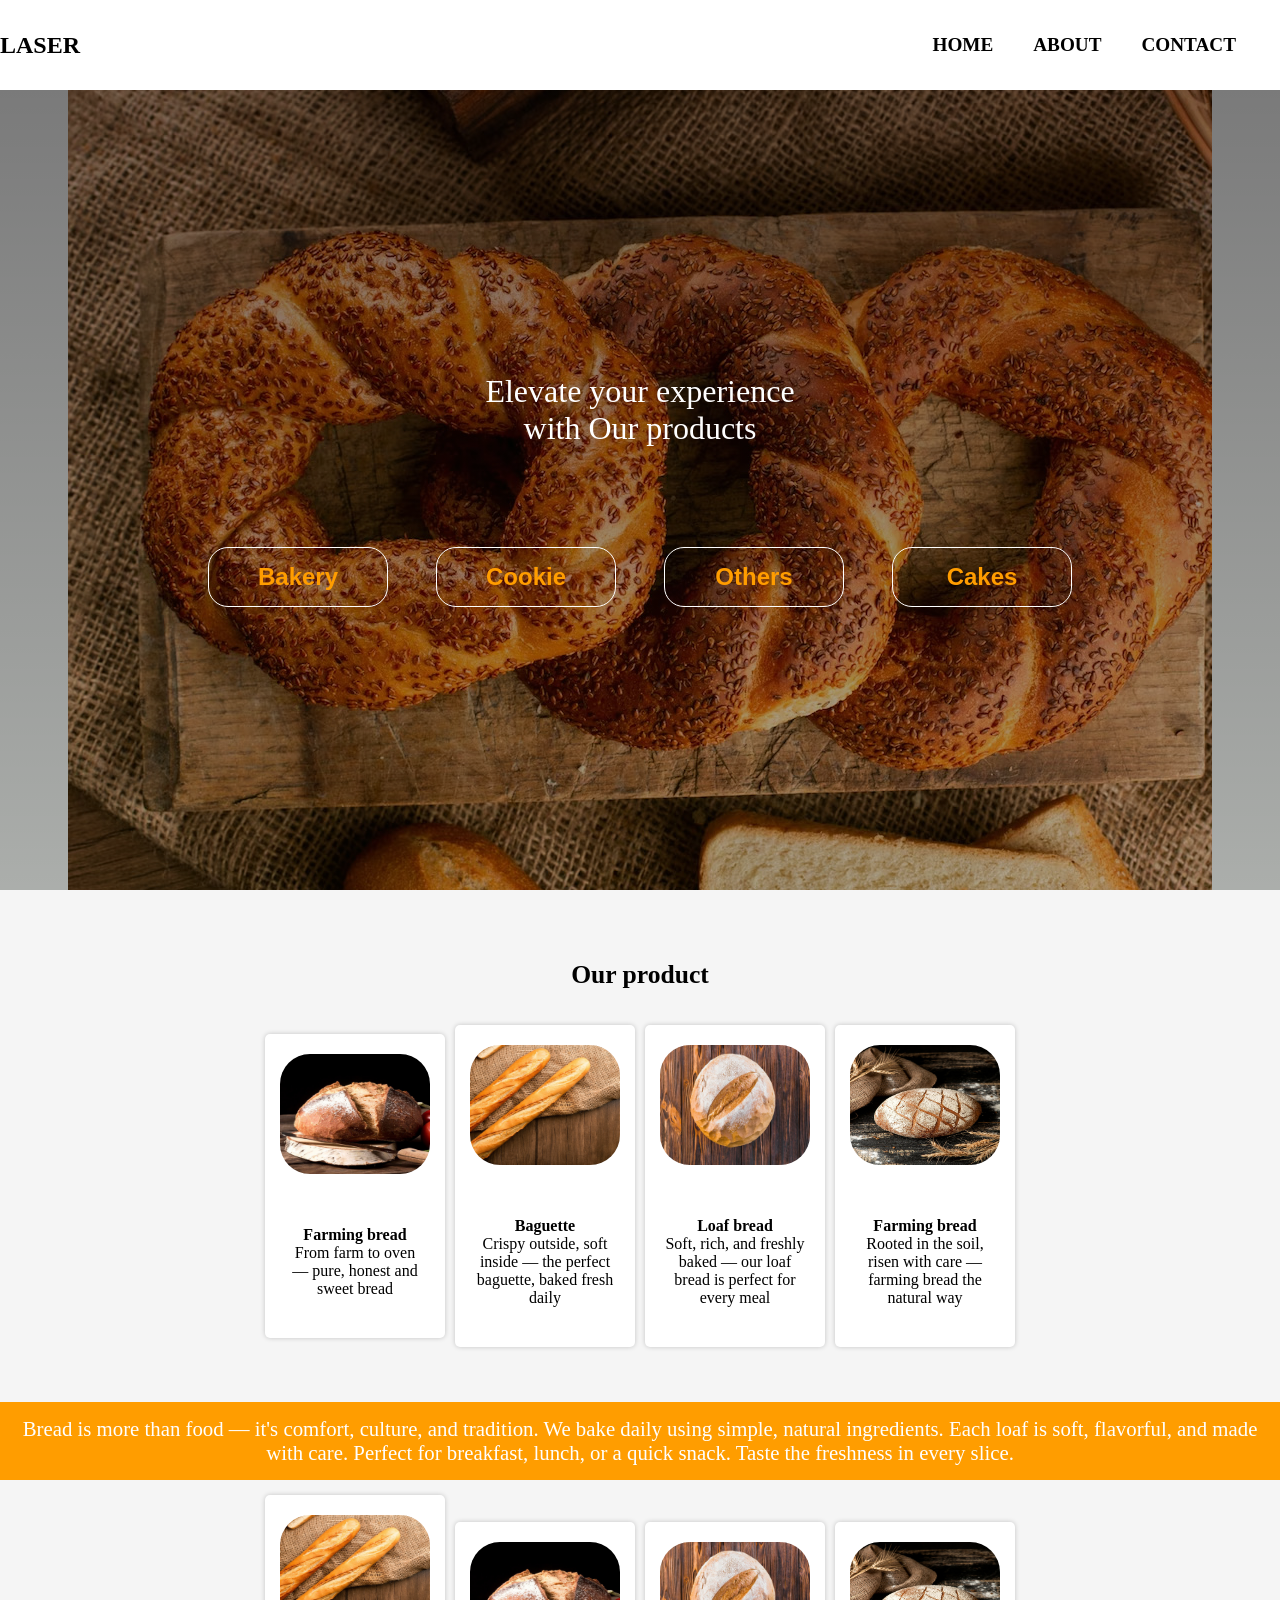
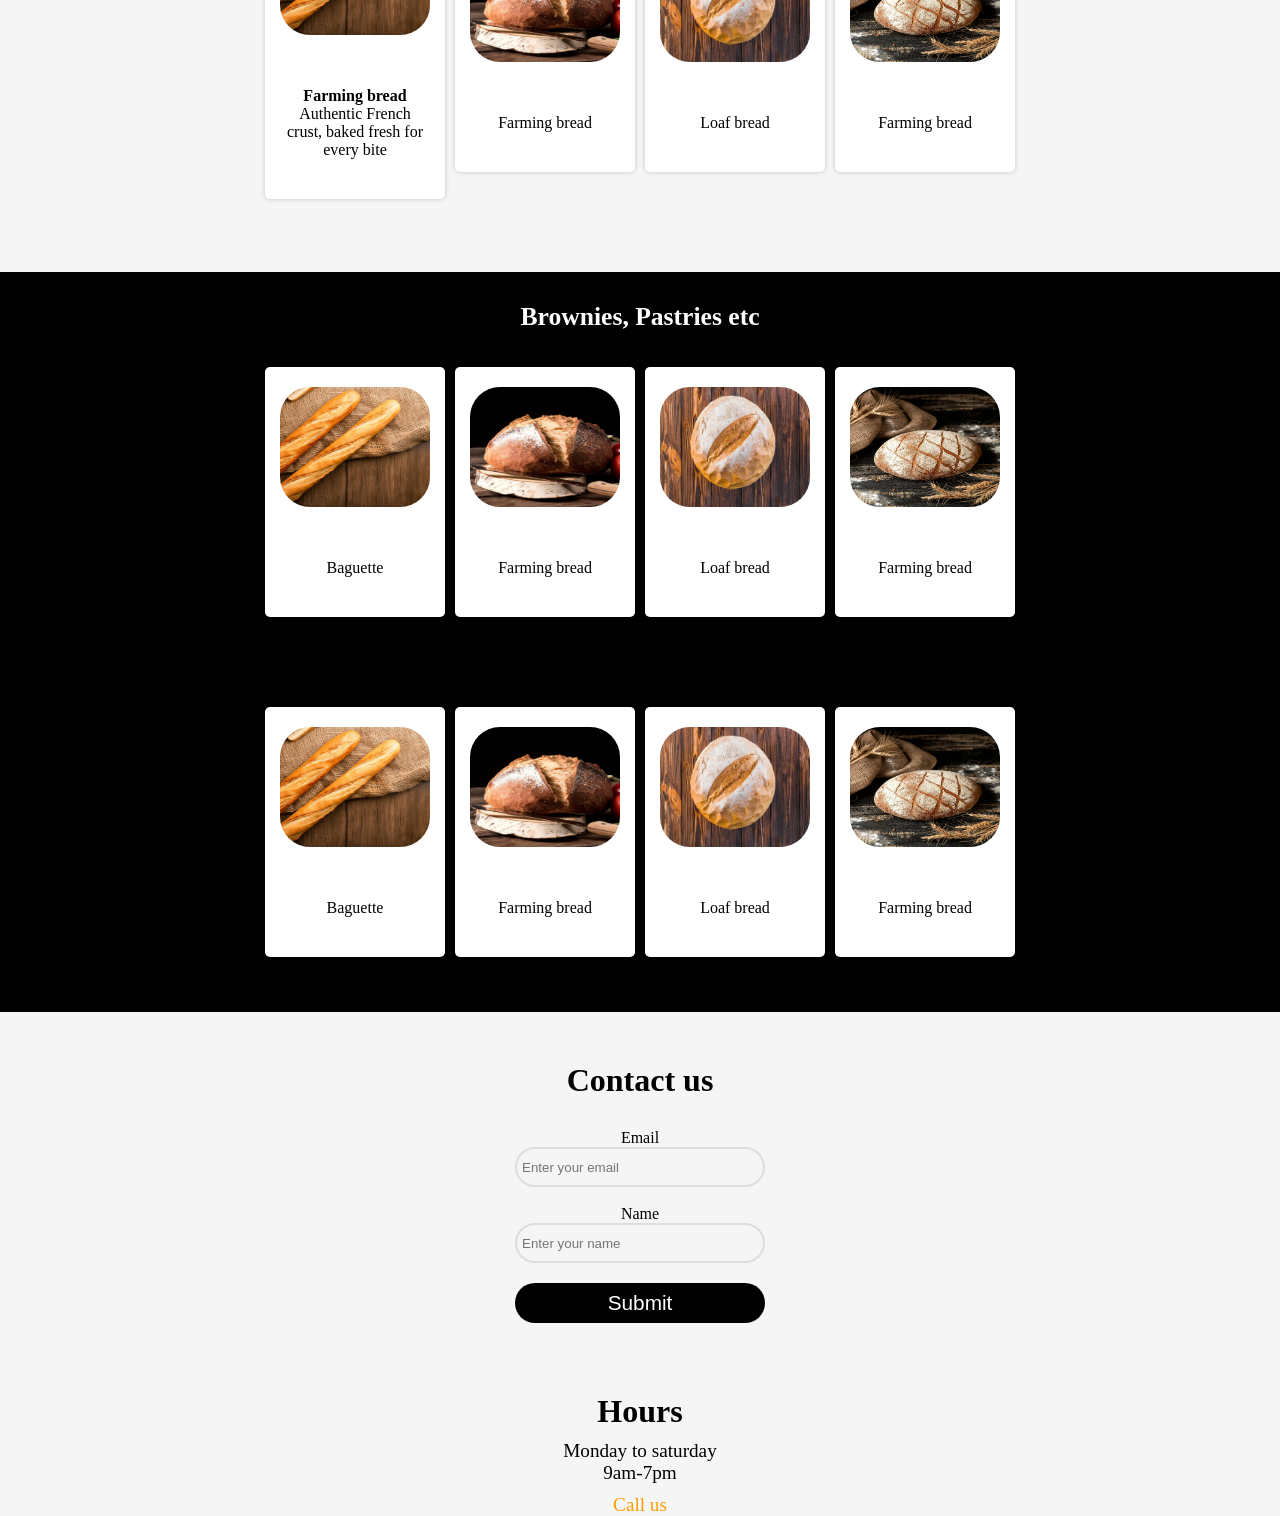
<file: index.html>
<!DOCTYPE html>
<html lang="en">
<head>
    <meta charset="UTF-8">
    <meta name="viewport" content="width=device-width, initial-scale=1.0"/>
    <title>LASER</title>
     <link rel="stylesheet" href="style.css">
   <link rel="stylesheet" href="https://cdnjs.cloudflare.com/ajax/libs/animate.css/4.1.1/animate.min.css">
</head>
<body>
    <div class="wrapper">
            <h2>LASER</h2>
            <nav>
            <i class="fa fa-bars" id="menu-icon"></i>
              <ul id="nav-menu">
                  <li><a href="#">HOME</a></li>
                  <li><a href="about.html">ABOUT</a></li>
                  <li><a href="contact.html">CONTACT</a></li>
                    
              </ul>
           </nav>
           </div>
           <header>
               <p>Elevate your experience <br>with Our products</p>
               <div class="btn-flex">
                   <button>Bakery</button>
                   <button>Cookie</button>
                   <button>Others</button>
                   <button>Cakes</button>
               </div>
           </header>
           <main>
               <h3>Our product</h3>
               <div class="power">
                   <div class="flex-card">
                       <img src="gfgffg.jpg" alt="">
                       <p><strong>Farming bread</strong><br>From farm to oven — pure, honest and sweet bread</p>
                   </div>
                   <div class="flex-card">
                       <img src="fgfgr.jpg" alt="">
                       <p><strong>Baguette</strong><br>Crispy outside, soft inside — the perfect baguette, baked fresh daily</p>
                   </div>
                   <div class="flex-card">
                       <img src="ghgh.jpg" alt="">
                       <p><strong>Loaf bread</strong><br>Soft, rich, and freshly baked — our loaf bread is perfect for every meal</p>
                   </div>
                   <div class="flex-card">
                       <img src="rre.jpg" alt="">
                        <p><strong>Farming bread</strong><br>Rooted in the soil, risen with care — farming bread the natural way</p>
                   </div>
               </div>
               <p class="description">Bread is more than food — it's comfort, culture, and tradition.  
We bake daily using simple, natural ingredients.  
Each loaf is soft, flavorful, and made with care.  
Perfect for breakfast, lunch, or a quick snack.  
Taste the freshness in every slice.
</p>
               <div class="power">
                   <div class="flex-card">
                       <img src="fgfgr.jpg" alt="" loading="lazy">
                        <p><strong>Farming bread</strong><br>Authentic French crust, baked fresh for every bite</p>
                   </div>
                   <div class="flex-card">
                       <img src="gfgffg.jpg" alt="" loading="lazy">
                       <p>Farming bread</p>
                   </div>
                   <div class="flex-card">
                       <img src="ghgh.jpg" alt="" loading="lazy">
                       <p>Loaf bread</p>
                   </div>
                   <div class="flex-card">
                       <img src="rre.jpg" alt="">
                       <p>Farming bread</p>
                   </div>
               </div>
               <br>
                  <div class="flex-power">
                      <h3 class="tripple">Brownies, Pastries etc</h3>
                      <div class="item-property">
                   <div class="flex-card">
                       <img src="fgfgr.jpg" alt="" loading="lazy">
                       <p>Baguette</p>
                   </div>
                   <div class="flex-card">
                       <img src="gfgffg.jpg" alt="" loading="lazy">
                       <p>Farming bread</p>
                   </div>
                   <div class="flex-card">
                       <img src="ghgh.jpg" alt="" loading="lazy">
                       <p>Loaf bread</p>
                   </div>
                   <div class="flex-card">
                       <img src="rre.jpg" alt="">
                       <p>Farming bread</p>
                   </div>
                   </div>
               </div> 
                   <div class="flex-power">                       
                      <div class="item-property">
                   <div class="flex-card">
                       <img src="fgfgr.jpg" alt="">
                       <p>Baguette</p>
                   </div>
                   <div class="flex-card">
                       <img src="gfgffg.jpg" alt="" loading="lazy">
                       <p>Farming bread</p>
                   </div>
                   <div class="flex-card">
                       <img src="ghgh.jpg" alt="" loading="lazy">
                       <p>Loaf bread</p>
                   </div>
                   <div class="flex-card">
                       <img src="rre.jpg" alt="">
                       <p>Farming bread</p>
                   </div>
                   </div>
               </div> 
           </main>
           <footer>
               <h3>Contact us</h3>
               <form id="myForm">
               <div class="end-menu">
                   <label for="email">
                       Email
                   </label>
                   <input type="email" id="email" placeholder="Enter your email" required>
                   <br>
                   <label>Name</label>
                   <input type="text" id="name" placeholder="Enter your name" required>
                   <button id="submit">Submit</button>
                   <h1>Hours</h1>
                   <p>Monday to saturday <br> 9am-7pm</p>
                   <a href="tel:07017859097">Call us</a>
               </div>
               </form>
           </footer>
    <script>     
        document.getElementById('myForm').addEventListener('submit', function(event) {
  prompt('Are you sure you have filled the necessary information?');
  alert('Welcome...');
}); document.getElementById('menu-icon').addEventListener('click', function() {
  document.getElementById('nav-menu').classList.toggle('show');
});

document.addEventListener('click', function(event) {
  if (!event.target.closest('#nav-menu') && !event.target.closest('#menu-icon')) {
    document.getElementById('nav-menu').classList.remove('show');
  }
});

document.addEventListener('touchstart', function(event) {
  if (!event.target.closest('#nav-menu') && !event.target.closest('#menu-icon')) {
    document.getElementById('nav-menu').classList.remove('show');
  }
});
   </script>
</body>
</html>
</file>
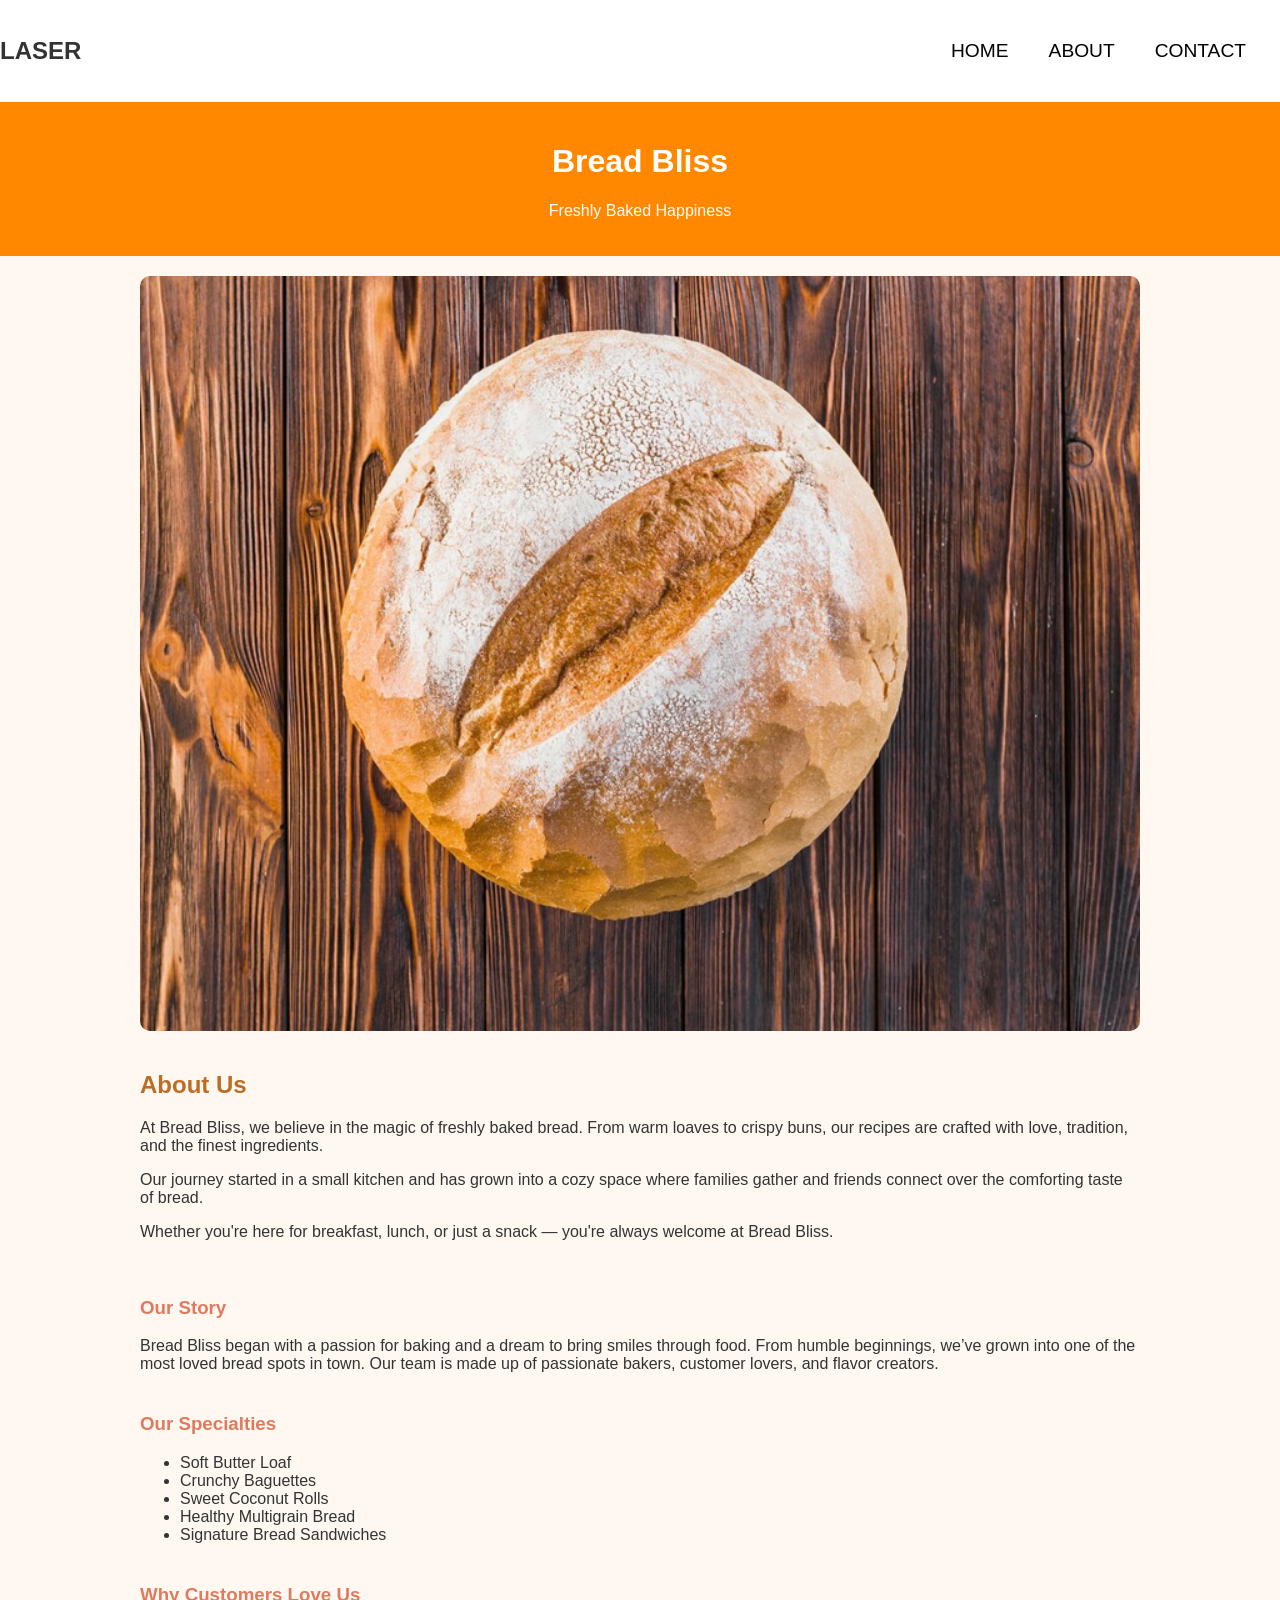
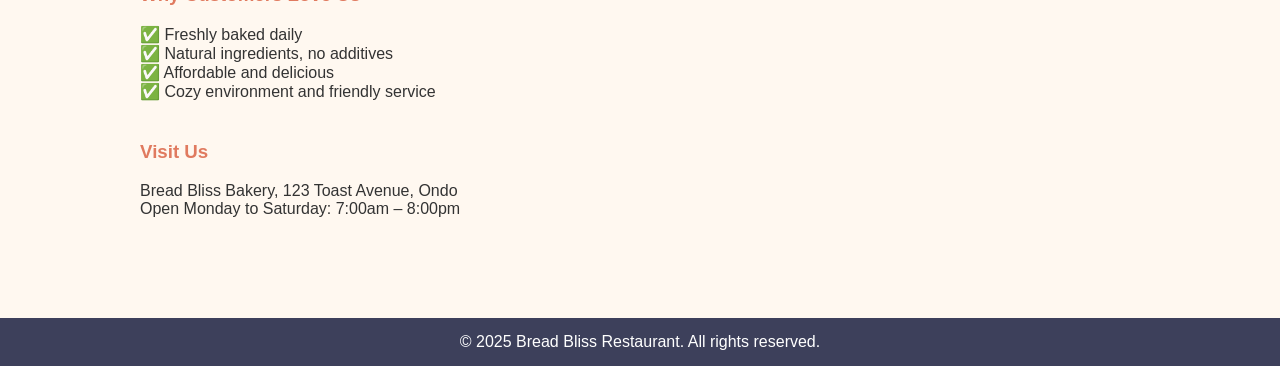
<file: about.html>
<!DOCTYPE html>
<html lang="en">
<head>
  <meta charset="UTF-8">
  <title>About Us</title>
  <link rel="stylesheet" href="https://cdnjs.cloudflare.com/ajax/libs/animate.css/4.1.1/animate.min.css">
  <style>
    body {
      margin: 0;
      font-family: 'Segoe UI', sans-serif;
      background: #fff8f0;
      color: #333;
    }
  .wrapper{
      display: flex;
      justify-content: space-between;
      align-items: center;
      background-color: white;
  }
  nav{
    margin: 4px;
    padding: 20px;
}  
nav .fa-bars{
    font-size: 1.8rem;
    display: none;
}
nav ul{
    display: flex;
    gap: 20px;
    flex-wrap: wrap;
    
}
nav ul li{
    list-style-type: none;    
}
nav ul li a{
    text-decoration: none;
    color: black;
    font-size: 1.2rem;
    padding: 10px;
}
nav ul li a .fa{
    padding: 7px;
}
    header {
      background: #ff8800;
      color: white;
      padding: 20px 0;
      text-align: center;
      animation:slideIn 1s linear infinite;
      animation-duration: 5s;
    }
    @keyframes slideIn {
        0%{
            transform: translateY(0%);
        }
        100%{
            transform: translateY(20%)
        }
    }
    .container {
      max-width: 1000px;
      margin: auto;
      padding: 20px;
    }

    .about-section {
      display: flex;
      flex-wrap: wrap;
      align-items: center;
      gap: 20px;
      margin-bottom: 40px;
    }

    .about-section img {
      max-width: 100%;
      border-radius: 10px;
      flex: 1 1 300px;
    }

    .about-text {
      flex: 1 1 400px;
    }

    .about-text h2 {
      color: #bc6c25;
    }

    .section {
      margin-bottom: 40px;
    }

    .section h3 {
      color: #e07a5f;
    }

    footer {
      background: #3d405b;
      color: white;
      text-align: center;
      padding: 15px 0;
      margin-top: 40px;
    }
   @media(max-width: 600px){
  #nav-menu.show{
    display: block;
    flex-direction: column;
    right: 0;    
}
nav ul{
    background-color: #161100;
    top: 0;
    position: fixed;
    padding: 20px;
    height: 100%;
}
nav li{
    margin-bottom: 40px;
}
nav ul li a{
    color: white;
    padding: 5px;
    font-size: 20px;              
.fa{
    padding: 3px;    
}
}
#nav-menu li a:hover{
    background-color: black;
    color: white;
    padding: 5px;
    transition: 1s ease-out;
}
nav .fa-bars{
    display: block;
}
nav ul{
    display: none;
}
}
    @media (max-width: 768px) {
      .about-section {
        flex-direction: column;
        }
    }
  </style>
</head>
<body>
  <div class="wrapper">
            <h2>LASER</h2>
            <nav>
            <i class="fa fa-bars" id="menu-icon"></i>
              <ul id="nav-menu">
                  <li><a href="index.html">HOME</a></li>
                  <li><a href="about.html">ABOUT</a></li>
                  <li><a href="contact.html">CONTACT</a></li>
                    
              </ul>
           </nav>
           </div>
     
  <header>
    <h1>Bread Bliss</h1>
    <p>Freshly Baked Happiness</p>
  </header>

  <div class="container">

    <section class="about-section">
      <img src="ghgh.jpg" alt="Bread Bakery">
      <div class="about-text">
        <h2>About Us</h2>
        <p>
          At Bread Bliss, we believe in the magic of freshly baked bread. From warm loaves to crispy buns, our recipes are crafted with love, tradition, and the finest ingredients.
        </p>
        <p>
          Our journey started in a small kitchen and has grown into a cozy space where families gather and friends connect over the comforting taste of bread.
        </p>
        <p>
          Whether you're here for breakfast, lunch, or just a snack — you're always welcome at Bread Bliss.
        </p>
      </div>
    </section>
      
    <section class="section">
      <h3>Our Story</h3>
      <p>
        Bread Bliss began with a passion for baking and a dream to bring smiles through food. From humble beginnings, we’ve grown into one of the most loved bread spots in town.
        Our team is made up of passionate bakers, customer lovers, and flavor creators.
      </p>
    </section>

    <section class="section">
        <h3>Our Specialties</h3>
      <ul>
        <li>Soft Butter Loaf</li>
        <li>Crunchy Baguettes</li>
        <li>Sweet Coconut Rolls</li>
        <li>Healthy Multigrain Bread</li>
        <li>Signature Bread Sandwiches</li>
      </ul>
    </section>

    <section class="section">
      <h3>Why Customers Love Us</h3>
      <p>
        ✅ Freshly baked daily<br>
        ✅ Natural ingredients, no additives<br>
        ✅ Affordable and delicious<br>
        ✅ Cozy environment and friendly service
      </p>
    </section>

    <section class="section">
      <h3>Visit Us</h3>
      <p>
        Bread Bliss Bakery, 123 Toast Avenue, Ondo<br>
        Open Monday to Saturday: 7:00am – 8:00pm
      </p>
    </section>

  </div>

  <footer>
    &copy; 2025 Bread Bliss Restaurant. All rights reserved.
  </footer>
  <script>
document.getElementById('menu-icon').addEventListener('click', function() {
  document.getElementById('nav-menu').classList.toggle('show');
});

document.addEventListener('click', function(event) {
  if (!event.target.closest('#nav-menu') && !event.target.closest('#menu-icon')) {
    document.getElementById('nav-menu').classList.remove('show');
  }
});

document.addEventListener('touchstart', function(event) {
  if (!event.target.closest('#nav-menu') && !event.target.closest('#menu-icon')) {
    document.getElementById('nav-menu').classList.remove('show');
  }
});
   </script>
</body>
</html>
</file>
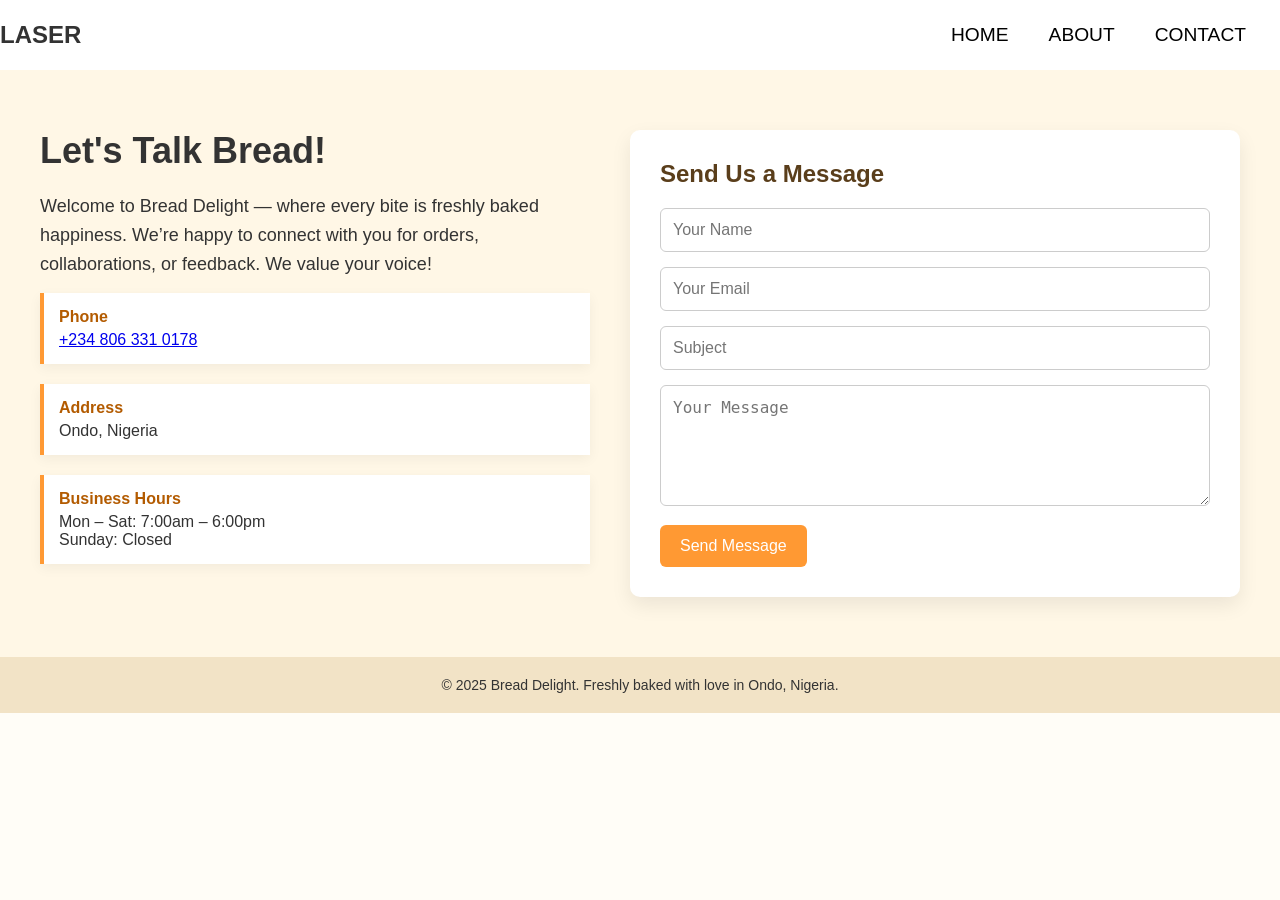
<file: contact.html>
<!DOCTYPE html>
<html lang="en">
<head>
  <meta charset="UTF-8" />
  <meta name="viewport" content="width=device-width, initial-scale=1.0"/>
  <title>Contact Us</title>
   <link rel="stylesheet" href="https://cdnjs.cloudflare.com/ajax/libs/animate.css/4.1.1/animate.min.css">
  <style>
    * {
      margin: 0;
      padding: 0;
      box-sizing: border-box;
    }

    body {
      font-family: 'Segoe UI', sans-serif;
      background: #fffdf7;
      color: #333;
    }
    .wrapper{
      display: flex;
      justify-content: space-between;
      align-items: center;
      background-color: white;
  }
 nav{
    margin: 4px;
    padding: 20px;
}  
nav .fa-bars{
    font-size: 1.8rem;
    display: none;
}
nav ul{
    display: flex;
    gap: 20px;
    flex-wrap: wrap;
    
}
nav ul li{
    list-style-type: none;    
}
nav ul li a{
    text-decoration: none;
    color: black;
    font-size: 1.2rem;
    padding: 10px;
}
nav ul li a .fa{
    padding: 7px;
}

    .contact-section {
      padding: 60px 40px;
      background: #fff7e6;
    }
    .contact-content {
      display: flex;
      flex-wrap: wrap;
      gap: 40px;
      justify-content: space-between;
      align-items: flex-start;
    }

    .contact-text {
      flex: 1;
      min-width: 280px;
    }

    .contact-text h1 {
      font-size: 36px;
      margin-bottom: 20px;
    }

    .contact-text p {
      font-size: 18px;
      margin-bottom: 15px;
      line-height: 1.6;
    }

    .info-box {
      background: #fff;
      border-left: 4px solid #ff9933;
      padding: 15px;
      margin-bottom: 20px;
      box-shadow: 0 4px 12px rgba(0,0,0,0.05);
    }

    .info-box strong {
      display: block;
      font-size: 16px;
      margin-bottom: 5px;
      color: #b35b00;
    }

    .contact-form {
      flex: 1;
      min-width: 280px;
      background: #fff;
      padding: 30px;
      border-radius: 10px;
      box-shadow: 0 8px 20px rgba(0,0,0,0.08);
    }

    .contact-form h2 {
      margin-bottom: 20px;
      color: #5a3e1b;
    }

    .contact-form input,
    .contact-form textarea {
      width: 100%;
      padding: 12px;
      margin-bottom: 15px;
      border: 1px solid #ccc;
      border-radius: 6px;
      font-size: 16px;
    }

    .contact-form button {
      background: #ff9933;
      color: white;
      border: none;
      padding: 12px 20px;
      border-radius: 6px;
      font-size: 16px;
      cursor: pointer;
    }

    .contact-form button:hover {
      background: #e68a00;
    }

    footer {
      text-align: center;
      padding: 20px;
      background: #f2e3c6;
      font-size: 14px;
    }
@media(max-width: 600px){
  #nav-menu.show{
    display: block;
    flex-direction: column;
    right: 0;    
}
nav ul{
    background-color: #161100;
    top: 0;
    position: fixed;
    padding: 20px;
    height: 100%;
}
nav li{
    margin-bottom: 40px;
}
nav ul li a{
    color: white;
    padding: 5px;
    font-size: 20px;              
.fa{
    padding: 3px;    
}
}
#nav-menu li a:hover{
    background-color: black;
    color: white;
    padding: 5px;
    transition: 1s ease-out;
}
nav .fa-bars{
    display: block;
}
nav ul{
    display: none;
}
}
    @media (max-width: 768px) {
      .contact-content {
        flex-direction: column;
      }
    }
    
  </style>
</head>
<body>
   <div class="wrapper">
            <h2>LASER</h2>
            <nav>
            <i class="fa fa-bars" id="menu-icon"></i>
              <ul id="nav-menu">
                  <li><a href="index.html">HOME</a></li>
                  <li><a href="about.html">ABOUT</a></li>
                  <li><a href="contact.html">CONTACT</a></li>
              </ul>
           </nav>
           </div>
  <section class="contact-section">
    <div class="contact-content">
      <div class="contact-text">
        <h1>Let's Talk Bread!</h1>
        <p>Welcome to Bread Delight — where every bite is freshly baked happiness. We’re happy to connect with you for orders, collaborations, or feedback. We value your voice!</p>
        
        <div class="info-box">
          <strong>Phone</strong>
          <a href="tel:+2348063310178">+234 806 331 0178</a>
        </div>

        <div class="info-box">
          <strong>Address</strong>
           Ondo, Nigeria
        </div>
        <div class="info-box">
          <strong>Business Hours</strong>
          Mon – Sat: 7:00am – 6:00pm <br/>
          Sunday: Closed
        </div>
      </div>

      <div class="contact-form">
        <h2>Send Us a Message</h2>
        <form>
          <input type="text" placeholder="Your Name" required />
          <input type="email" placeholder="Your Email" required />
          <input type="text" placeholder="Subject" />
          <textarea rows="5" placeholder="Your Message" required></textarea>
          <button type="submit">Send Message</button>
        </form>
      </div>
    </div>
  </section>

  <footer>
    <p>&copy; 2025 Bread Delight. Freshly baked with love in Ondo, Nigeria.</p>
  </footer>
  <script>
document.getElementById('menu-icon').addEventListener('click', function() {
  document.getElementById('nav-menu').classList.toggle('show');
});

document.addEventListener('click', function(event) {
  if (!event.target.closest('#nav-menu') && !event.target.closest('#menu-icon')) {
    document.getElementById('nav-menu').classList.remove('show');
  }
});

document.addEventListener('touchstart', function(event) {
  if (!event.target.closest('#nav-menu') && !event.target.closest('#menu-icon')) {
    document.getElementById('nav-menu').classList.remove('show');
  }
});
   </script>
</body>
</html>
</file>
<file: style.css>
*{
    padding: 0;
    margin: 0;
    box-sizing: border-box;
}
body{
background-color: whitesmoke;
}
.wrapper{
    display: flex;
    justify-content: space-between;
    align-items: center;
    background-color: white;
}
.wrapper h3{
    color: black;
    font-size: 1.5rem;
    font-family: Arial, san-serif;
    animation: slideIn 2s easeout infinite;
}
@keyframes slideIn{
    0%{
        transform: translateX(-100%);
    }
    100%{
        transform: translateX(0);
    }
}
/* nav-bar */
nav{
    margin: 4px;
    padding: 30px;
}  
nav .fa-bars{
    font-size: 1.8rem;
    display: none;
}
nav ul{
    display: flex;
    gap: 20px;
    flex-wrap: wrap;
    
}
nav ul li{
    list-style-type: none;    
}
nav ul li a{
    text-decoration: none;
    color: black;
    font-size: 1.2rem;
    padding: 10px;
}
nav ul li a .fa{
    padding: 7px;
}

header{
    background: linear-gradient(rgba(0,0,0,0.5), rgba(0,10,0,0.3)), url('444.jpg');    
    background-position: center;
    background-repeat: no-repeat;
    height: 800px;
    width: 100%;
    display: flex;
    flex-direction: column;
    justify-content: center;
    align-items: center;
}
header .btn-flex{
    display: flex;
    flex-direction: column;
    flex-wrap: wrap;
    justify-content: center;
    align-items: center;
    gap: 3rem;
    margin-top: 60px;
    animation: fadeOut 5s linear infinite;
}
@keyframes  fadeOut{
    0%{
        opacity: 0;
    }
    100%{
        opacity: 1;
    }
}
.btn-flex button{
    height: 60px;
    width: 180px;
    border-radius: 20px;
    background-color: transparent;
    border: 1px solid white;
    color: #ff9d00;
    font-size: 1.2rem;
    font-weight: bold;
}
.btn-flex button:hover{
    background: white;
    color: black;
    transition: 1s ease-out;
    margin-top: 10px;
}
header p{
    color: white;
    font-size: 2rem;
    margin-bottom: 40px;
    text-align: center;
}
main{
    display: flex;
    flex-direction: column;
    justify-content: center;
    align-items: center;
    margin-top: 70px;
}
main h3{
    margin-bottom: 30px;
    font-size: 1.6rem;
}
.description{
    font-size: 1.3rem;
    text-align: center;
    background-color: #ff9d00;
    padding: 15px;
    color: white;
    margin-bottom: 10px;
}
.power{
    display: flex;
    flex-direction: column;
    justify-content: center;
    align-items: center;
    width: 80%;
}
.flex-card{
    display: flex;
    flex-direction: column;
    gap: 2rem;
    justify-content: center;
    align-items: center;
    padding: 10px;
    background: white;
    padding: 20px;
    border-radius: 5px;
    margin-bottom: 40px;
    box-shadow: 0 0 5px rgba(0, 0, 0, 0.2);
}
.flex-card img{
    height: 270px;
    width: 270px;
    border-radius: 30px;
    margin-bottom: 20px;
}
.flex-card p{
    text-align: center;
    font-size: 1.3rem;
    margin-bottom: 20px;
}
.flex-power{
    display: flex;
    flex-direction: column;
    justify-content: center;
    background-color: black;
    align-items: center;
    width: 100%;
    padding-top: 30px;
}
.tripple{
    color: white;
}
.item-property{
    display: flex;
    flex-direction: column;
    justify-content: center;
    align-items: center;
}
footer{
    background-color: #0d1d1dc;
    display: flex;
    flex-direction: column;
    justify-content: center;
    align-items: center;    
}
footer > h3{
    font-size: 2rem;
    margin-top: 50px;
}
.end-menu{
    display: flex;
    flex-direction: column;
    justify-content: center;
    align-items: center;
    margin-top: 30px;
    animation: 2s ;
}
.end-menu label{
    display: block;
    font-size: 1rem;
}
.end-menu input{
    background-color: whitesmoke;
    height: 40px;
    width: 250px;
    border: 2px solid #ddd;
    border-radius: 30px;
    outline: none;
    padding: 5px;
}
.end-menu button{
    display: block;
    margin-top: 20px;
    height: 40px;
    width: 250px;
    border-radius: 30px;
    border: none;
    color: white;
    font-size: 1.3rem;
    background-color: black;
}
.end-menu button:hover{
    background: #423d4288;
    transform: translateY(50%);
}
.end-menu h1{
    margin-top: 70px;
    margin-bottom: 10px;
}
.end-menu p{
    text-align: center;
    font-size: 1.2rem;
}
.end-menu a{
    text-decoration: none;
    color: black;
    font-size: 1.2rem;
    margin-top: 10px;
    color: #ff9d00;
}
@media(max-width: 600px){
  #nav-menu.show{
    display: block;
    flex-direction: column;
    right: 0;    
}
nav ul{
    background-color: #161100;
    top: 0;
    position: fixed;
    padding: 20px;
    height: 100%;
}
nav li{
    margin-bottom: 40px;
}
nav ul li a{
    color: white;
    padding: 5px;
    font-size: 20px;              
.fa{
    padding: 3px;    
}
}
#nav-menu li a:hover{
    background-color: black;
    color: white;
    padding: 5px;
    transition: 1s ease-out;
}
nav .fa-bars{
    display: block;
}
nav ul{
    display: none;
}
}
@media(min-width: 601px){
 nav ul li a{
     font-weight: bold;
 }
  header .btn-flex{
        flex-direction: row;
    }
    .btn-flex button{
        font-size: 1.5rem;
        padding: 5px;
    }
    .power{
        flex-direction: row;
        width: 100%;
        margin-bottom: 50px;
    }
    .item-property{
        flex-direction: row;
        width: 100%;
        margin-bottom: 50px;
    }
    .flex-card{
        margin: 5px;
        width: 180px;
    }
    .flex-card p{
        font-size: 1rem;
    }
    .flex-card img{
        width: 150px;
        height: 120px;
    }
}
</file>
